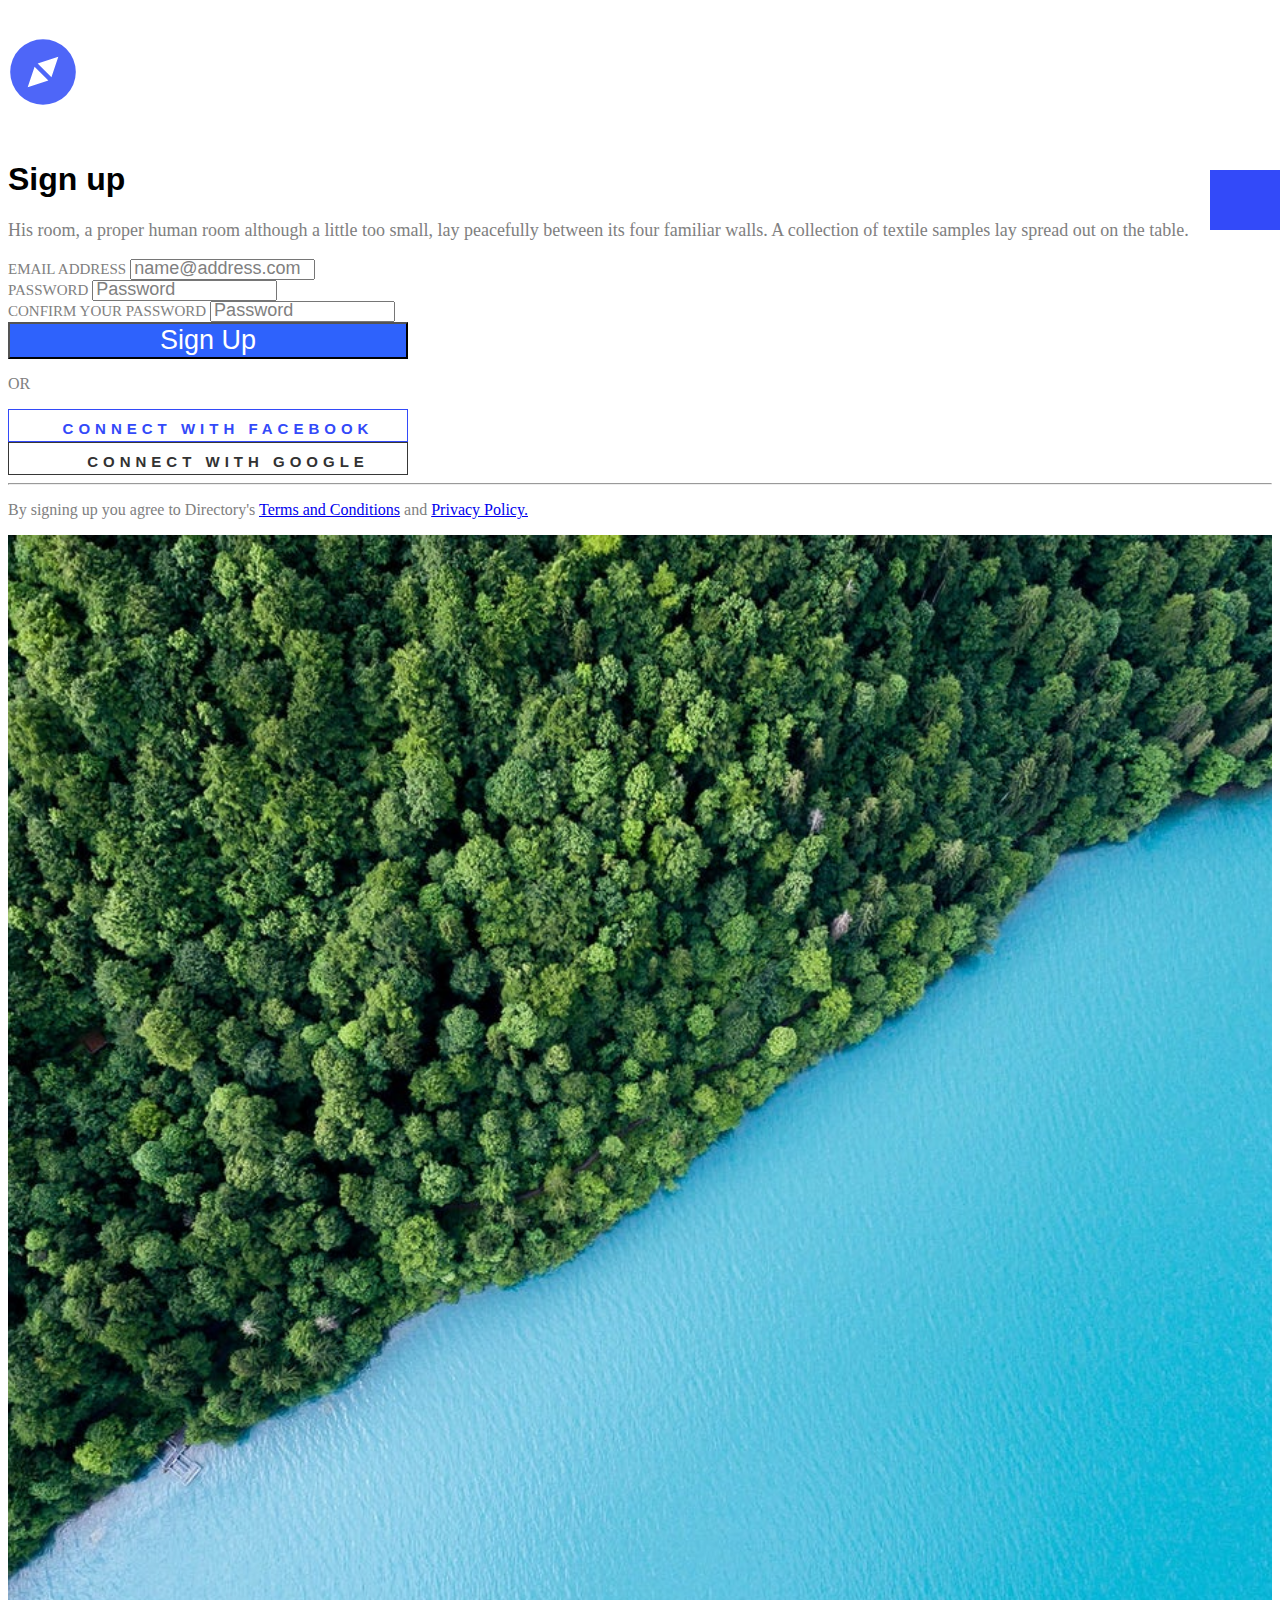
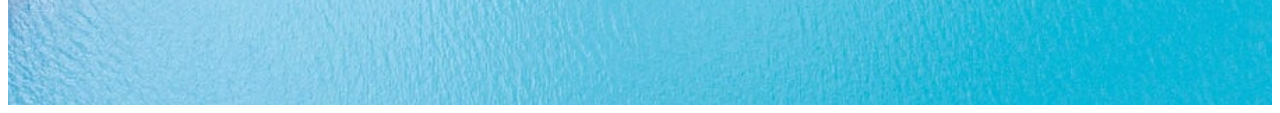
<file: Task1/index.html>
<!DOCTYPE html>
<html lang="en">
<head>
    <meta charset="UTF-8">
    <meta name="viewport" content="width=device-width, initial-scale=1.0">
    <link rel="stylesheet" href="https://cdn.jsdelivr.net/npm/bootstrap@4.1.3/dist/css/bootstrap.min.css" integrity="sha384-MCw98/SFnGE8fJT3GXwEOngsV7Zt27NXFoaoApmYm81iuXoPkFOJwJ8ERdknLPMO" crossorigin="anonymous">
    <link rel="stylesheet" href="https://cdnjs.cloudflare.com/ajax/libs/font-awesome/6.5.1/css/all.min.css" integrity="sha512-DTOQO9RWCH3ppGqcWaEA1BIZOC6xxalwEsw9c2QQeAIftl+Vegovlnee1c9QX4TctnWMn13TZye+giMm8e2LwA==" crossorigin="anonymous" referrerpolicy="no-referrer" />
    <link rel="stylesheet" href="/Task1/css/index.css">
    <title>Form</title>
</head>
<body>
    <div class="container-fluid">
        <div class="row">
           <div class="col-md-5">
            <div class="container">
                <div class="mt-3 mx-5">
                    <svg xmlns="http://www.w3.org/2000/svg"  class="svgg" viewBox="0 0 64 64" aria-labelledby="title"
                      aria-describedby="desc" role="img" xmlns:xlink="http://www.w3.org/1999/xlink"
                      width="128" height="128">
                     <title>Compass Direction</title>
                     <desc>A solid styled icon from Orion Icon Library.</desc>
                     <path data-name="layer1"
                     d="M32 2a30 30 0 1 0 30 30A30 30 0 0 0 32 2zM18 46l6.3-18.9 12.6 12.6zm21.7-9.1L27.1 24.3 46 18z"
                      fill="#4e66f8"></path>
                    </svg>
                </div>
                <div class="h1p mx-5">
                    <h1 class="h1element">
                        Sign up
                    </h1>
                    <p class="pelement">
                        His room, a proper human room although a little too small, lay peacefully between its four familiar walls. A collection of textile samples lay spread out on the table.
                    </p>
                </div>
                <form name="registerForm" id="registerForm" autocomplete="off">
                    <div class="mb-4 mx-5 pt-2">
                        <label for="emailInput" class="form-label">EMAIL ADDRESS</label>
                        <input type="email" class="form-control" id="emailInput" name="email" placeholder="name@address.com">
                    </div>
                    <div class="mb-4 mx-5">
                        <label for="passwordInput" class="form-label">PASSWORD</label>
                        <input type="password" class="form-control" id="passwordInput" name="password" placeholder="Password">
                    </div>
                    <div class="mb-4 mx-5">
                        <label for="CpasswordInput" class="form-label">CONFIRM YOUR PASSWORD</label>
                        <input type="password" class="form-control" id="CpasswordInput" name="Cpassword" placeholder="Password">
                    </div>
                    <div class="text-center">
                        <button type="submit" class="btn-lg buttonn rounded">Sign Up</button>
                    </div>  
                </form>   
                <div class=" pt-3 orr text-center">
                    <p>OR</p>
                </div>
                <div class="text-center mb-3">
                    <button type="submit" class="btn-lg facebook btnfg rounded"><i class="fa-brands fa-facebook"></i>CONNECT WITH FACEBOOK</button>
                </div>

                <div class="text-center">
                    <button type="submit" class="btn-lg google btnfg rounded"><i class="fa-brands fa-google"></i>CONNECT WITH GOOGLE</button>
                </div>
                <hr class="mx-5 mt-4">
                <div class="foot mt-4 mx-5">
                    <p>
                        By signing up you agree to Directory's <a href="#" class="aelement">Terms and Conditions</a> and <a href="#" class="aaelement">Privacy Policy.</a>
                    </p>
                </div>
            </div> 
           </div>
           <div class="col-md-7 backgroundC">
            <div class="toast toast1" role="alert" aria-live="assertive" aria-atomic="true">
                <div class="toast-header">
                  <strong class="me-auto natiff"><p>Notification</p></strong>
                </div>
                <div class="toast-body toastbody">
                    Congratulations!
                </div>
              </div>
            <div class="setting fixx">
                <i class="fa-solid fa-gear"></i>
            </div>
            <div class="about">
                <h1>SELECT THEME COLOUR</h1>
                <form class="formS">
                    <select id="selection" name="selection" class="select">
                        <option value="selectcolorvariant">select colour variant</option>
                        <option value="blue">blue</option>
                        <option value="pink">pink</option>
                        <option value="green">green</option>
                        <option value="red">red</option>
                        <option value="violet">violet</option>
                        <option value="sea">sea</option>
                    </select>
                </form>
                <p>
                    Stylesheet switching in this demo is done with JavaScript and can cause a blink while page loads. This will not happen in your production code.
                </p>
            
                
            </div>
           </div>
        </div>
    </div>

    <script src="/Task1/js/index.js"></script>
</body>
</html>
</file>
<file: Task1/css/index.css>
*{
            box-sizing: border-box;
        }
        .backgroundC{
            background-position: center; 
            background-repeat: no-repeat; 
            background-size: cover;
            background-image: url(/Task1/img/photo-1497436072909-60f360e1d4b1.jpg);
            height: 130vh;
        }
        .svgg{
            width: 70px;
        }
        label{
            font-size: 15px;
            color: gray;
        }
        input::placeholder{
            color: gray;
            font-size: 18px;
        }
        .h1p h1{
            font-family: Poppins, sans-serif;
            font-weight: bold;
        }
        .h1p p{
            font-size: 18px;
            color: gray;
        }
        .buttonn{
            font-size: 27px;
            font-family:Verdana, Geneva, Tahoma, sans-serif;
            color: white;
            background-color:  rgb(46, 98, 252);
            width: 400px;
            transition: 0.5s;
        }
        .buttonn:hover{
            background-color:rgb(7, 91, 195) ;
        }
       .orr{
        color: gray;
       }
       .btnfg{
           border-bottom: none;
           border-right: none;
           font-size: 15px;
           font-weight: bold;
            font-family:'Trebuchet MS', 'Lucida Sans Unicode', 'Lucida Grande', 'Lucida Sans', Arial, sans-serif, Geneva, Tahoma, sans-serif;        
            background-color:  rgb(255, 255, 255);
            letter-spacing: 5px;
            width: 400px;
            transition: 0.2s;
       }
       .facebook{
        border: 1px solid rgb(51, 74, 249);
        color: rgb(51, 74, 249);     
       }
       .facebook:hover{
        color: rgb(255, 255, 255);  
        background-color: rgb(51, 74, 249); 
       }
       .google{
        border: 1px solid rgb(55, 55, 55);
        color: rgb(50, 50, 50);     
       }
       .google:hover{
        color: white;
        background-color: rgb(80, 80, 80);
       }
        .google i{
        font-size: 25px;
        padding-right: 40px;
       }
       .facebook i{
            font-size: 25px;
            padding-right: 20px; 
       }
       .foot{
        color: gray;
       }
       .setting{
        top: 170px;
        right: 0;
        width: 70px;
        height: 60px;
        background-color: rgb(51, 74, 249);
        
       }
       .setting i{
        padding: 20px 25px;
        font-size: 20px;
        color: white;
       }
       .fixx{
        position: fixed;
       }
       .about{
        display: none;
        position: fixed;
        margin-top: 17.5%;
       margin-left: 31%;
        border-radius: 10px;
        width: 350px;
        height:220px ;
        background-color: rgb(255, 255, 255);
       }
       .about h1{
        font-weight: bold;
        padding-top: 25px;
        text-align: center;
        font-size:20px;
       }
       .about form{
        text-align: center;
        padding-top: 10px;
       }
       .about p{
        text-align: center;
        padding:10px 40px;
        color: gray;
        font-size: 13px;
       }
       .select{
        width: 260px;
       }
       .toast1{
        display: none;
        position: fixed;
       margin-left: 35%;
        width: 300px;
        background-color: rgb(0, 255, 76);
       }
       .natiff p{
        text-align: center;
       }
       .toastbody{
        text-align: center;
       }
</file>
